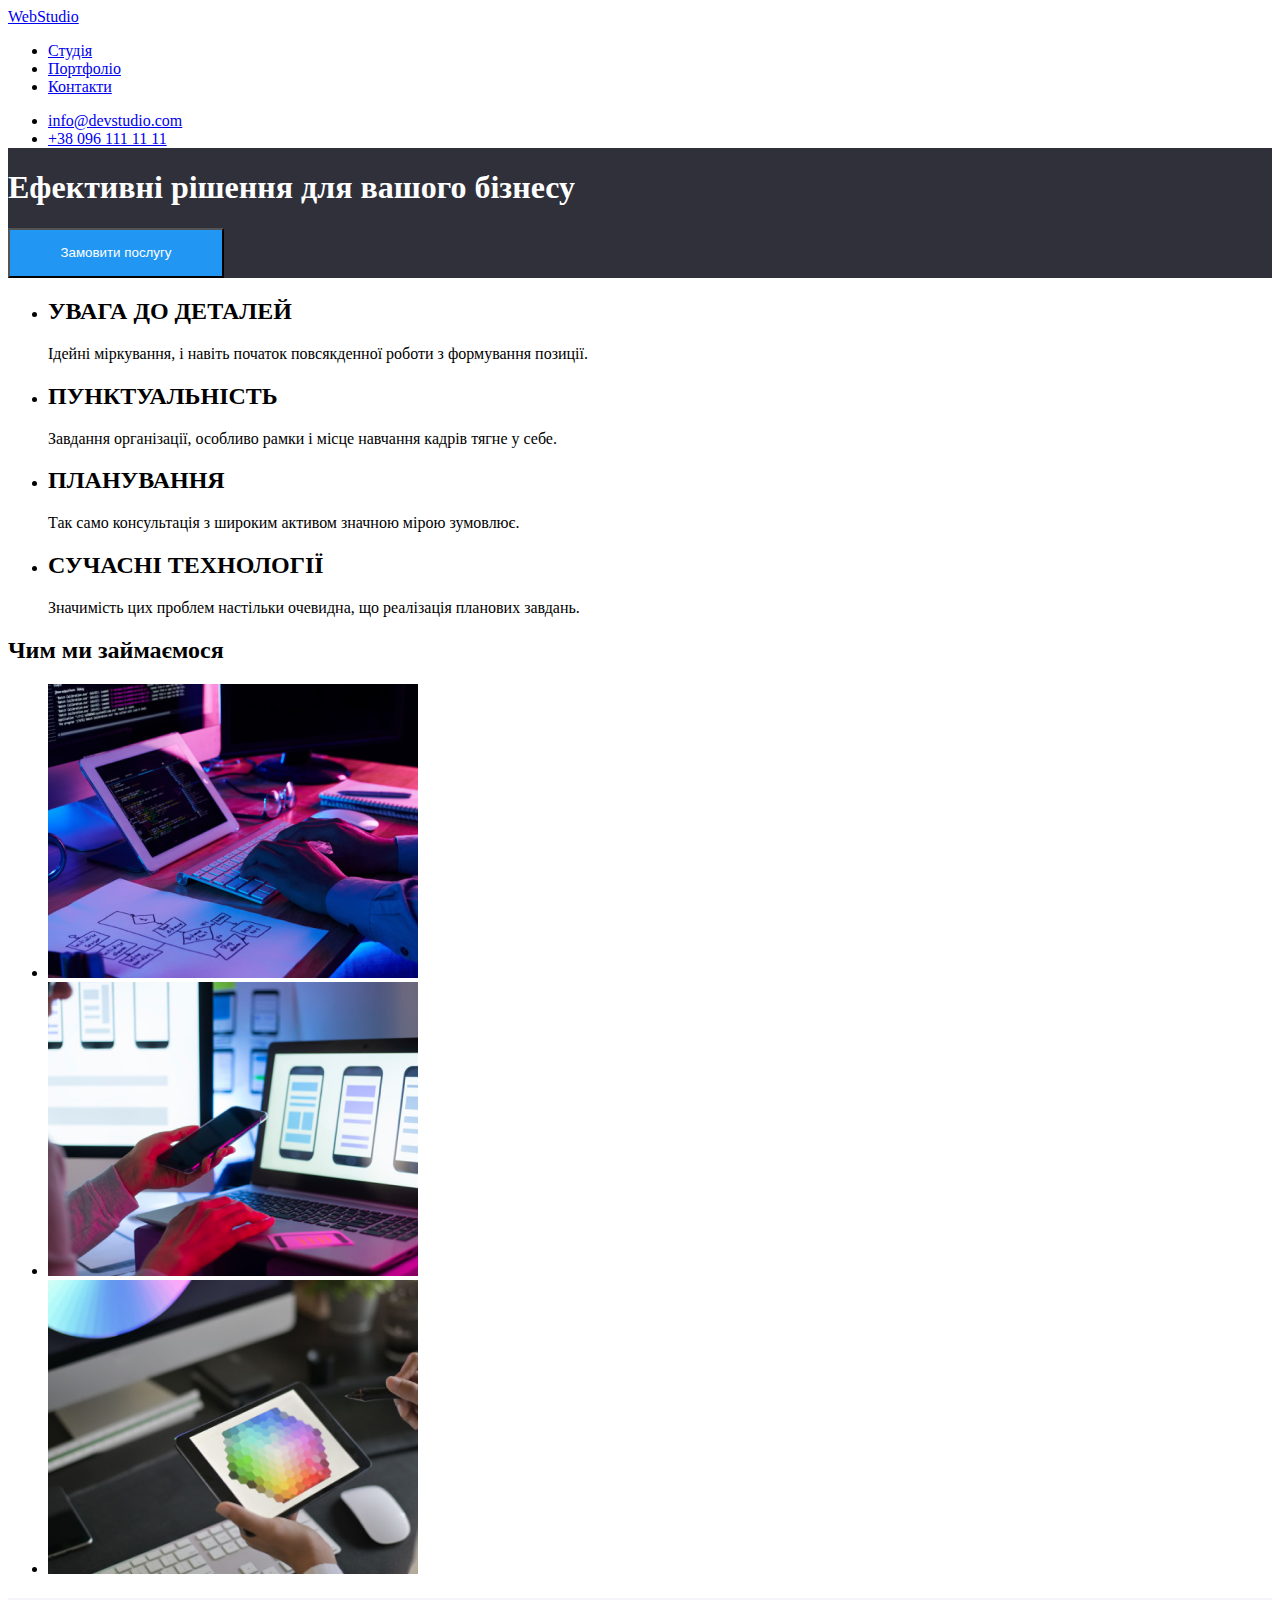
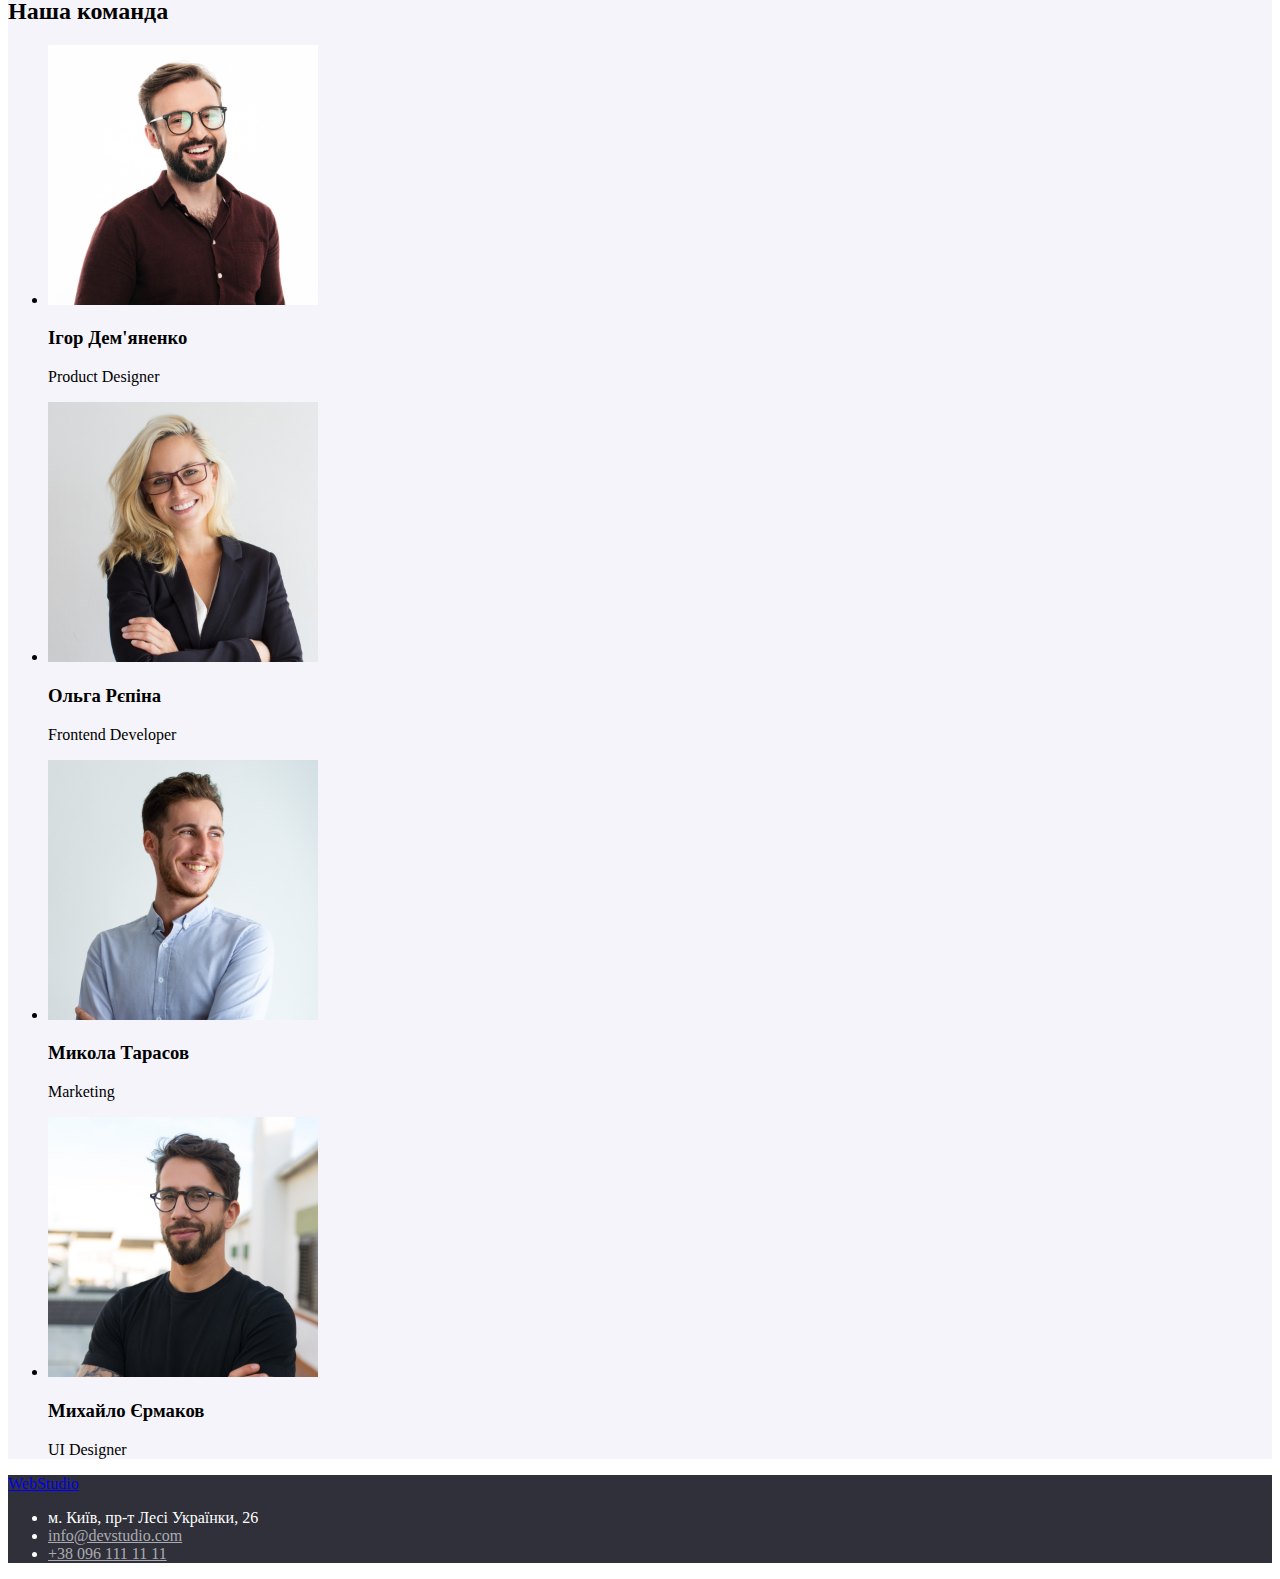
<file: index.html>
<!DOCTYPE html>
<html lang="en">
<head>
    <meta charset="UTF-8">
    <meta name="viewport" content="width=device-width, initial-scale=1.0">
    <title>Document</title>

<link rel="stylesheet" href="style.css">

</head>
<body>
    
    <header>


    <nav>
        <a href="./">WebStudio</a>

        <ul>
            <li><a href="./">Студія</a></li>
            <li><a href="./portfolio.html">Портфоліо</a></li>
            <li><a href="./">Контакти</a></li>
        </ul>
        <ul>    
            <li><a href="./">info@devstudio.com</a></li>
            <li><a href="./">+38 096 111 11 11</a></li>
        </ul>
    </nav>

    <section>
        <h1 class="title">Ефективні рішення для вашого бізнесу</h1>

        <button class="button">Замовити послугу</button>
    </section>

    </header>

    <main>


    <section>
        <ul>
            <li>
                <h2>УВАГА ДО ДЕТАЛЕЙ</h2>
                <p>Ідейні міркування, і навіть початок повсякденної роботи з формування позиції.</p>
            </li>

            <li>
                <h2>ПУНКТУАЛЬНІСТЬ</h2>
                <p>Завдання організації, особливо рамки і місце навчання кадрів тягне у себе.</p>
            </li>

            <li>
                <h2>ПЛАНУВАННЯ</h2>
                <p>Так само консультація з широким активом значною мірою зумовлює.</p>
            </li>

            <li>
                <h2>СУЧАСНІ ТЕХНОЛОГІЇ</h2>
                <p>Значимість цих проблем настільки очевидна, що реалізація планових завдань.</p>
            </li>

        </ul>    
    </section>


    <section>
        <h2>Чим ми займаємося</h2>

        <ul>
            <li><img src="./img/img.png" alt="картинка" width="370"></li>
            <li><img src="./img/img (1).png " alt="картинка" width="370"></li>
            <li><img src="./img/img (2).png" alt="картинка" width="370"></li>
        </ul>
    </section>


    <section class="H2">
        <h2>Наша команда</h2>

        <ul>
            <li>
                <img src="./img/2.png" alt="картинка" width="270">
                <h3>Iгop Дем'яненко</h3>
                <p>Product Designer</p>
            </li>
            <li>
                <img src="./img/2.2.png" alt="картинка" width="270">
                <h3>Ольга Рєпіна</h3>
                <p>Frontend Developer</p>
            </li>
            <li>
                <img src="./img/2.3.png" alt="картинка" width="270">
                <h3>Микола Тарасов</h3>
                <p>Marketing</p>
            </li>
            <li>
                <img src="./img/2.4.png" alt="картинка" width="270">
                <h3>Михайло Єрмаков</h3>
                <p>UI Designer</p>
            </li>
        </ul>
    </section>

    </main>

    <footer class="footer">

        <a href="./">WebStudio</a>

        <ul class="ul-li">
            <li>м. Київ, пр-т Лесі Українки, 26</li>
            <li><a class="link-a" href="./">info@devstudio.com</a></li>
            <li><a class="link-a" href="./">+38 096 111 11 11</a></li>
        </ul>

    </footer>

</body>
</html>
</file>
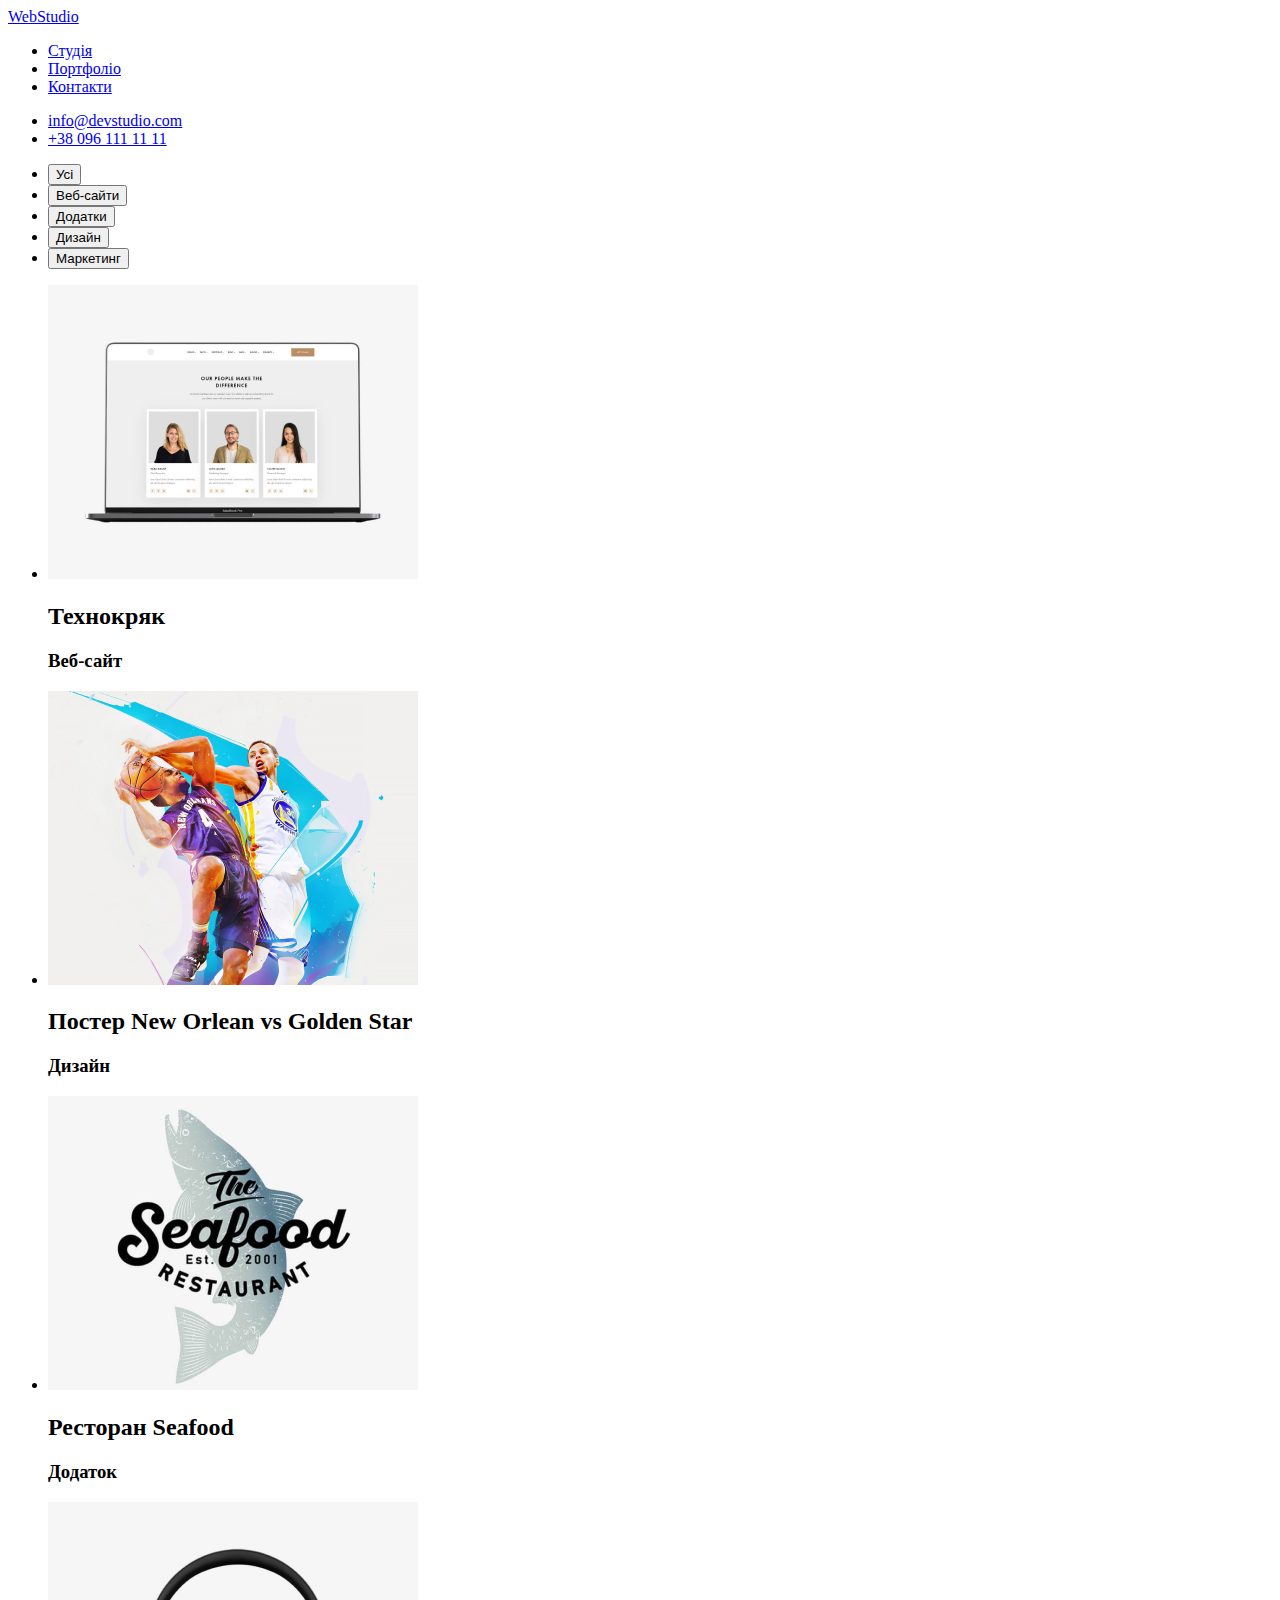
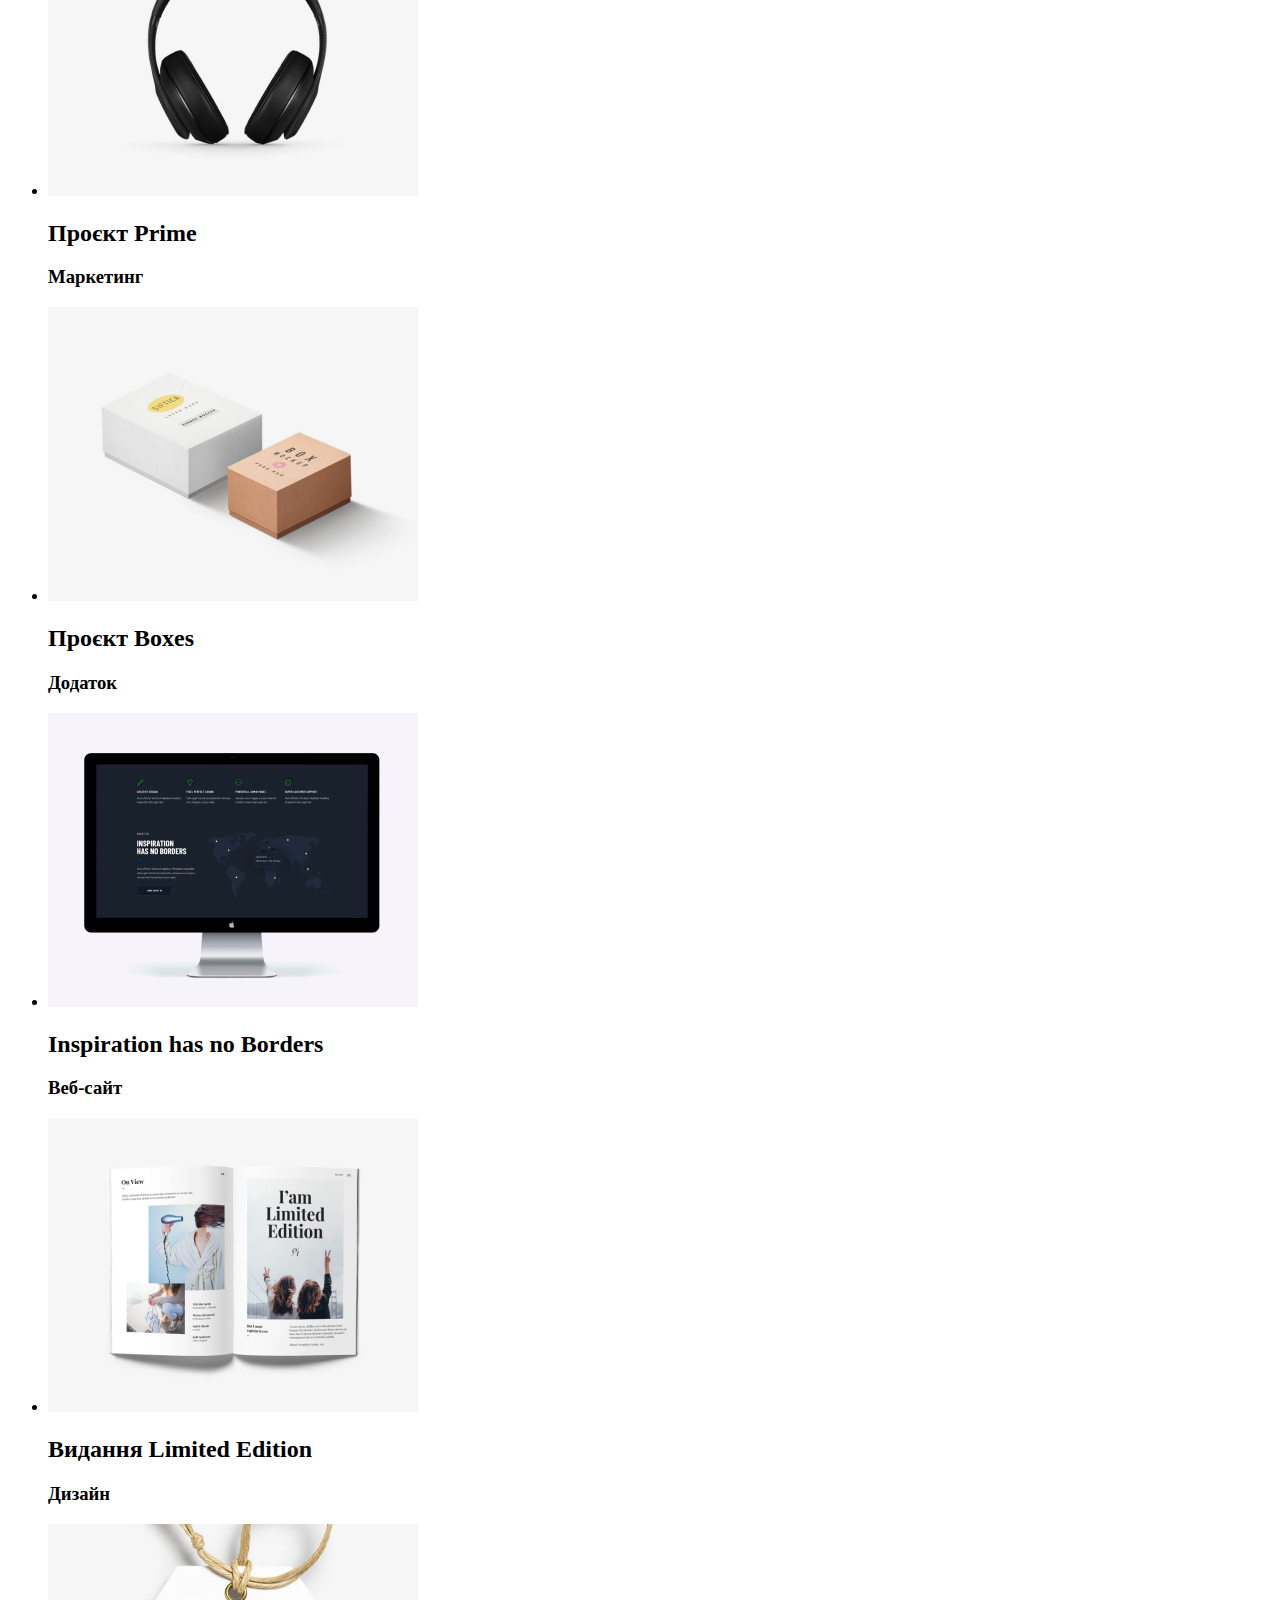
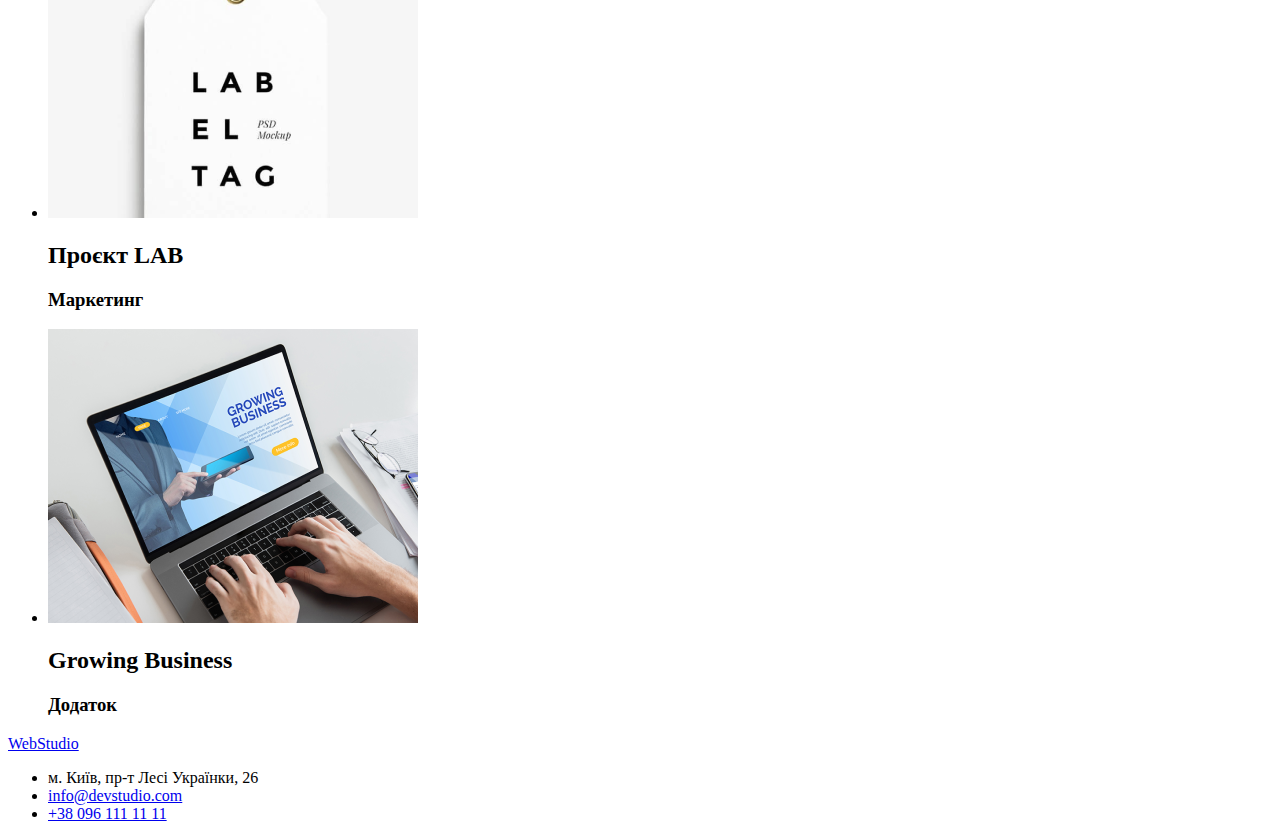
<file: portfolio.html>
<!DOCTYPE html>
<html lang="en">
<head>
    <meta charset="UTF-8">
    <meta name="viewport" content="width=device-width, initial-scale=1.0">
    <title>Document</title>
</head>
<body>
    
    <header>


        <nav>
            <a href="./">WebStudio</a>
    
            <ul>
                <li><a href="./">Студія</a></li>
                <li><a href="./portfolio.html">Портфоліо</a></li>
                <li><a href="./">Контакти</a></li>
            </ul>
            <ul>
                <li><a href="./">info@devstudio.com</a></li>
                <li><a href="./">+38 096 111 11 11</a></li>
            </ul>
        </nav>
    
        </header>
    
        <main>

          
            <ul>
                <li><button>Усі</button></li>
                <li><button>Веб-сайти</button></li>
                <li><button>Додатки</button></li>
                <li><button>Дизайн</button></li>
                <li><button>Маркетинг</button></li>
            </ul>

            <section>
                <ul>
                    <li>
                        <img src="./img/im1.png" alt="картинка" width="370">
                        <h2>Технокряк</h2>
                        <h3>Веб-сайт</h3>
                    </li>

                    <li>
                        <img src="./img/im2.png" alt="картинка" width="370">
                        <h2>Постер New Orlean vs Golden Star</h2>
                        <h3>Дизайн</h3>
                    </li>

                    <li>
                        <img src="./img/im3.png" alt="картинка" width="370">
                        <h2>Ресторан Seafood</h2>
                        <h3>Додаток</h3>
                    </li>

                    <li>
                        <img src="./img/im4.png" alt="картинка" width="370">
                        <h2>Проєкт Prime</h2>
                        <h3>Маркетинг</h3>
                    </li>

                    <li>
                        <img src="./img/im5.png" alt="картинка" width="370">
                        <h2>Проєкт Boxes</h2>
                        <h3>Додаток</h3>
                    </li>

                    <li>
                        <img src="./img/im6.png" alt="картинка" width="370">
                        <h2>Inspiration has no Borders</h2>
                        <h3>Веб-сайт</h3>
                    </li>

                    <li>
                        <img src="./img/im7.png" alt="картинка" width="370">
                        <h2>Видання Limited Edition</h2>
                        <h3>Дизайн</h3>
                    </li>

                    <li>
                        <img src="./img/im8.png" alt="картинка" width="370">
                        <h2>Проєкт LAB</h2>
                        <h3>Маркетинг</h3>
                    </li>

                    <li>
                        <img src="./img/im9.png" alt="картинка" width="370">
                        <h2>Growing Business</h2>
                        <h3>Додаток</h3>
                    </li>
                </ul>
            </section>

        </main>

        <footer class="footer">

            <a href="./">WebStudio</a>
    
            <ul class="ul-li">
                <li>м. Київ, пр-т Лесі Українки, 26</li>
                <li><a class="link-a" href="./">info@devstudio.com</a></li>
                <li><a class="link-a" href="./">+38 096 111 11 11</a></li>
            </ul>
    
        </footer>

</body>
</html>
</file>
<file: style.css>
:root {
--background-color: #2F303A;
--background-color: #FFFFFF;
--background: #2196F3;
--background: #2F303A;
--background: #F5F4FA;
}




header{
    background-color: #2F303A;
}

nav{
    background-color: #FFFFFF;
}

button{
    background: #2196F3;
    width: 216px;
    height: 50px;
}

.footer{
    background: #2F303A;
}

.H2{
    background: #F5F4FA;

}


.ul-li{
    color: #FFFFFF;
}

.link-a{
    color:  #FFFFFF99;
}

.title{
    color: #FFFFFF;
}

.button{
    color: #FFFFFF;
}
</file>
